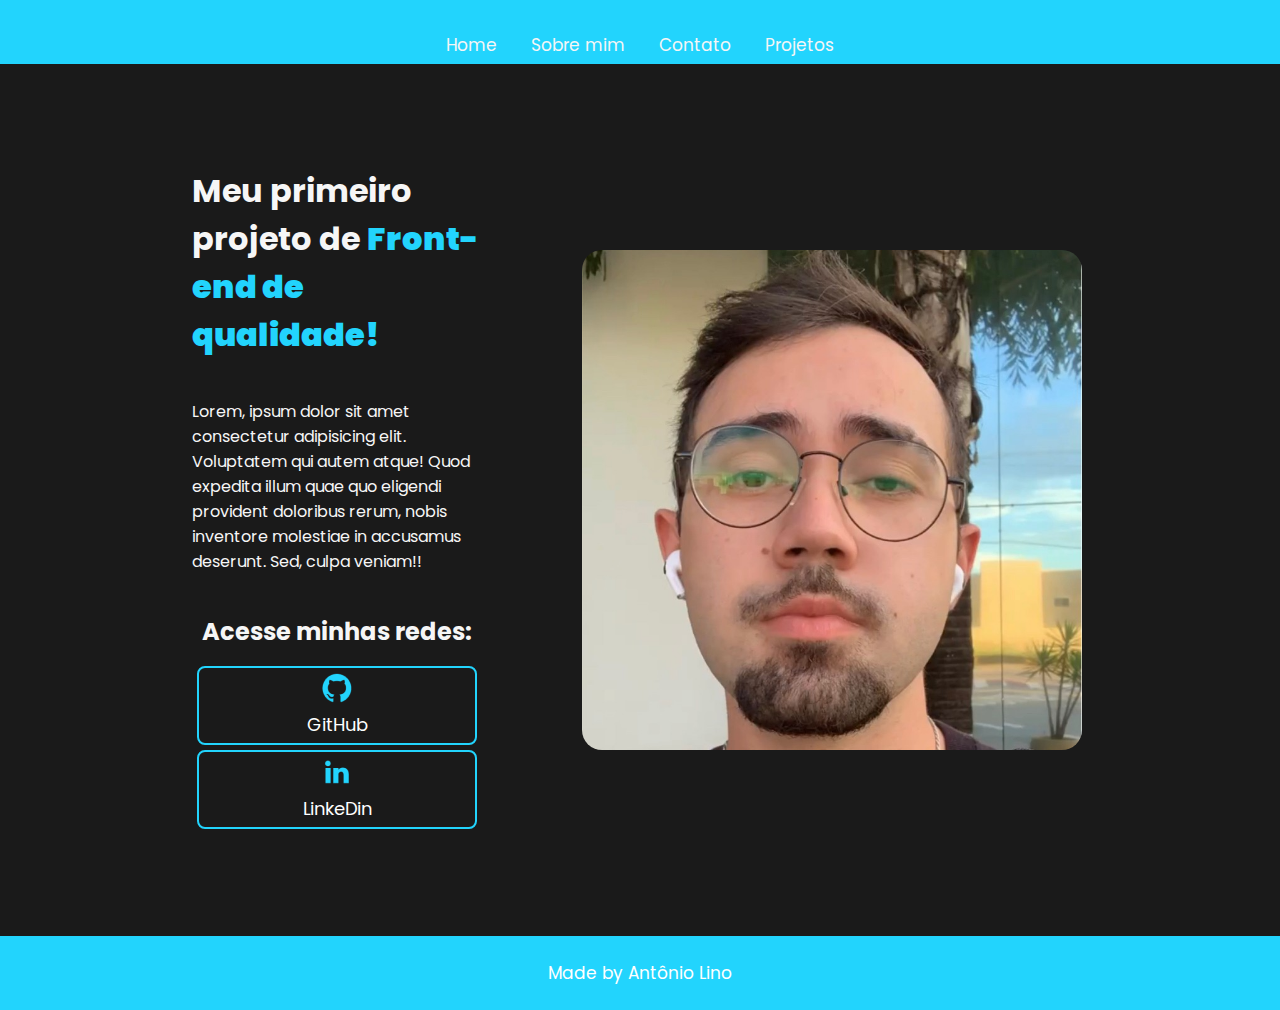
<file: index.html>
<!DOCTYPE html>
<html lang="pt-br">
  <head>
    <meta charset="UTF-8" />
    <meta http-equiv="X-UA-Compatible" content="IE=edge" />
    <meta name="viewport" content="width=device-width, initial-scale=1.0" />
    <link rel="stylesheet" href="./styles/styles.css" />
    <title>Portifolio de aprendizado curso Alura</title>
  </head>
  <body>
    <header class="header">
      <nav class="navigation">
        <a class="List-Header" href="#">Home</a>
        <a class="List-Header" href="SobreMim.html">Sobre mim</a>
        <a class="List-Header" href="mailto:antonioaplino@gmail.com">Contato</a>
        <a class="List-Header" href="Projetos.html">Projetos</a>
      </nav>
    </header>
    <main class="Apresentation">
      <div class="container">
        <h1 class="First-Text">
          Meu primeiro projeto de
          <strong> Front-end de qualidade!</strong>
        </h1>
        <p class="Paragraph">
          Lorem, ipsum dolor sit amet consectetur adipisicing elit. Voluptatem
          qui autem atque! Quod expedita illum quae quo eligendi provident
          doloribus rerum, nobis inventore molestiae in accusamus deserunt. Sed,
          culpa veniam!!
        </p>
        <div class="button-direction">
          <h2 class="Text-Social-Medias">Acesse minhas redes:</h2>
          <div class="hover_effect">
            <button class="button">
              <a
                class="Link"
                target="_blank"
                href="https://github.com/AntonioALino"
                ><img src="Imgs/Logo Github.png" alt="Logo GitHub" /> GitHub
              </a>
            </button>
            <button class="button">
              <a
                class="Link"
                target="_blank"
                href="https://www.linkedin.com/in/antonio-augusto-prado-lino/"
                ><img
                  src="Imgs/Logo linkedin.png"
                  alt="Logo linkedin"
                  class="Image-link"
                />LinkeDin</a
              >
            </button>
          </div>
        </div>
      </div>
      <img
        class="Image"
        src="Imgs/1678199656931.jpg"
        alt="foto do Antônio Lino"
      />
    </main>
    <footer class="footer">
      <p class="Text-Footer">Made by Antônio Lino</p>
    </footer>
  </body>
</html>
</file>
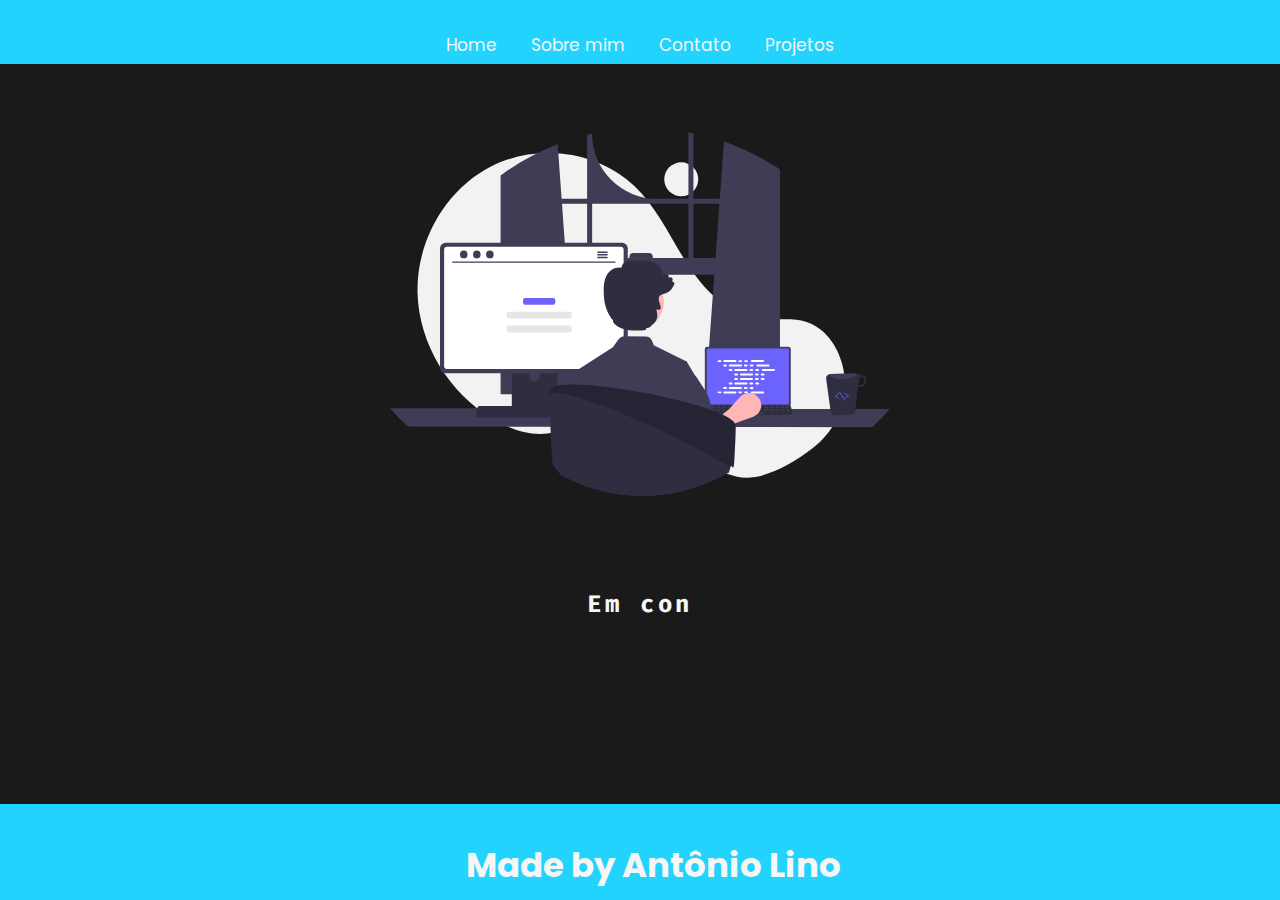
<file: Projetos.html>
<!DOCTYPE html>
<html lang="pt-br">
  <head>
    <meta charset="UTF-8" />
    <meta http-equiv="X-UA-Compatible" content="IE=edge" />
    <meta name="viewport" content="width=device-width, initial-scale=1.0" />
    <link rel="stylesheet" href="./styles/Projetos.css" />
    <title>Projetos</title>
  </head>
  <body>
    <header class="header">
      <nav class="navigation">
        <a class="List-Header" href="#">Home</a>
        <a class="List-Header" href="SobreMim.html">Sobre mim</a>
        <a class="List-Header" href="mailto:antonioaplino@gmail.com">Contato</a>
        <a class="List-Header" href="Projetos.html">Projetos</a>
      </nav>
    </header>
    <div class="container">
      <img
        src="Imgs/undraw_programming_re_kg9v.svg"
        alt="Imagem de programação"
        class="Image"
      />
      <h3 id="typewriter"></h3>
    </div>
    <footer class="footer">
      <h1>Made by Antônio Lino</h1>
    </footer>
    <script src="Projetos.js"></script>
  </body>
</html>
</file>
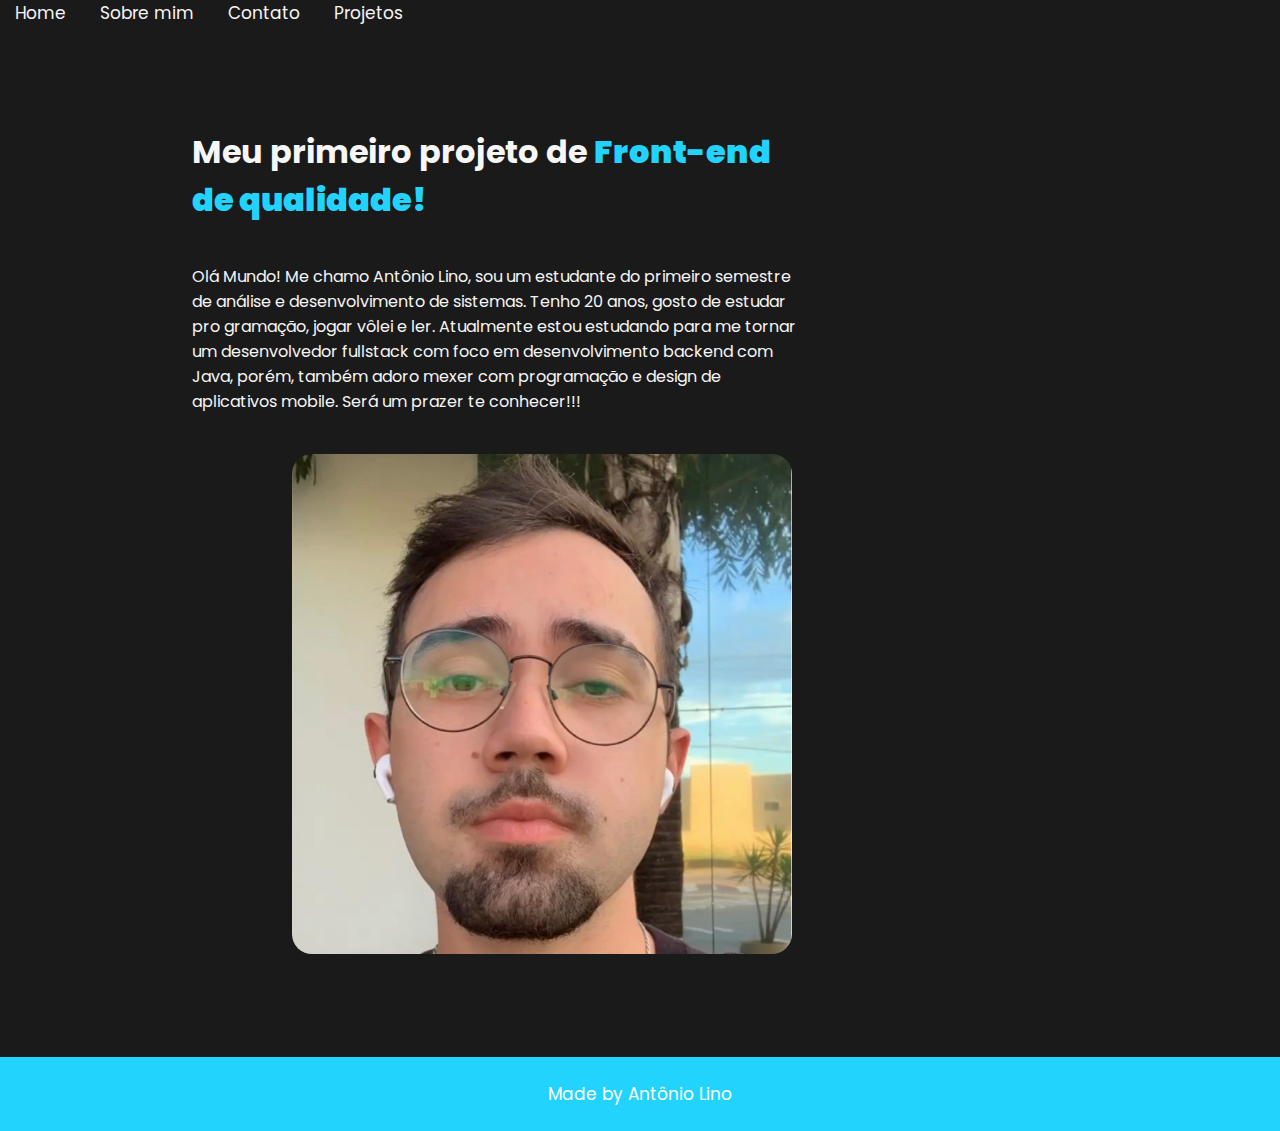
<file: SobreMim.html>
<!DOCTYPE html>
<html lang="pt-br">
<head>
  <meta charset="UTF-8">
  <meta http-equiv="X-UA-Compatible" content="IE=edge">
  <meta name="viewport" content="width=device-width, initial-scale=1.0">
  <link rel="stylesheet" href="./styles/styles.css">
  <title>Sobre Antônio Lino</title>
</head>
<body>
  <nav>
    <a class="List-Header" href="index.html">Home</a>
    <a class="List-Header" href="SobreMim.html">Sobre mim</a>
    <a class="List-Header" href="mailto:antonioaplino@gmail.com">Contato</a>
    <a class="List-Header" href="Projetos.html">Projetos</a>
  </nav>
</header>
<main class="Apresentation">
  <div class="container">
    <h1 class="First-Text">
      Meu primeiro projeto de
      <strong> Front-end de qualidade!</strong>
    </h1>
    <p class="Paragraph">
      Olá Mundo! Me chamo Antônio Lino, sou um estudante do primeiro semestre de análise e desenvolvimento de sistemas. Tenho 20 anos, gosto de estudar pro
      gramação, jogar vôlei e ler. Atualmente estou estudando para me tornar um desenvolvedor fullstack com foco em desenvolvimento backend com Java,
      porém, também adoro mexer com programação e design de aplicativos mobile. Será um prazer te conhecer!!!
    </p>
  <img
    class="Image"
    src="Imgs/1678199656931.jpg"
    alt="foto do Antônio Lino"
  />
</main>
<footer class="footer">
  <p class="Text-Footer">Made by Antônio Lino</p>
</footer>
</body>
</html>
</file>
<file: styles/styles.css>
@import url(https://fonts.googleapis.com/css2?family=Poppins:wght@100;200;300;400;500;600;800;900&display=swap);

* {
  padding: 0;
  margin: 0;
  box-sizing: border-box;
  font-family: "Poppins", sans-serif;
}

body {
  background-color: #1a1a1a;
  height: 100%;
}

.header {
  padding: 0.5%;
  position: relative;
  background-color: #22d4fd;
}

.navigation {
  gap: 80px;
  text-align: start;
  justify-self: center;
  padding: 2% 0% 0% 0%;
  max-height: 70px;
}

.List-Header {
  text-decoration: none;
  color: #f6f6f6;
  overflow: hidden;
  font-size: 17px;
  margin: 15px;
}

.container {
  width: 615px;
  display: flex;
  flex-direction: column;
  gap: 40px;
}

.Apresentation {
  display: flex;
  align-items: center;
  justify-content: space-between;
  margin: 8% 15%;
}

.First-Text {
  color: #f6f6f6;
}

strong {
  color: #22d4fd;
}

.Paragraph {
  color: #f6f6f6;
}

.button-direction {
  display: flex;
  flex-direction: column;
  align-items: center;
  gap: 12px;
  
}

.Text-Social-Medias {
  color: #f6f6f6;
  font-size: 24px;
}

.button {
  display: flex;
  justify-content: center;
  align-items: center;
  gap: 16px;
  width: 280px;
  height: 79px;
  border-radius: 8px;
  margin: 5px;
  border: 2px solid #22d4fd;
  background-color: #1a1a1a;
  transition: 0.35s;
  cursor: pointer;
}

.hover_effect{
  transition: 0.35s;
}

.hover_effect:hover > :not(:hover) {
  transform: scale(0.9);
  opacity: 0.4;
}

.Image {
  width: 500px;
  height: 500px;
  border-radius: 20px;
  margin: 0px 100px;
}

.Link {
  color: white;
  font-size: 18px;
  text-decoration: none;
  margin: 100px;
}

.footer {
  width: 100%;
  padding: 24px;
  background-color: #22d4fd;
  bottom: 0;
  left: 0;
  position: relative;
}

.Text-Footer {
  color: white;
  text-align: center;
  font-size: 17px;
}
</file>
<file: styles/Projetos.css>
@import url(https://fonts.googleapis.com/css2?family=Poppins:wght@100;200;300;400;500;600;800;900&display=swap);
@import url(https://fonts.googleapis.com/css2?family=Fira+Code:wght@100;200;300;400;500;600;700&display=swap);


body {
  font-family: "Poppins", sans-serif;
  color: var(--secundary-color);
  background-color: var(--background-color);
  margin: 0;
  padding: 0;
  box-sizing: border-box;
}

:root {
  --background-color: #1a1a1a;
  --primary-color: #22d4fd;
  --secundary-color: #f6f6f6;
}

.header {
  padding: 0.5%;
  position: relative;
  background-color: var(--primary-color);
}
.navigation {
  gap: 80px;
  text-align: start;
  justify-self: center;
  padding: 2% 0% 0% 0%;
  max-height: 70px;
}

.List-Header {
  text-decoration: none;
  overflow: hidden;
  color: var(--secundary-color);
  margin: 15px;
  font-size: 17px;
}

.container {
  display: flex;
  flex-direction: column;
  text-align: center;
}

.Image {
  width: 500px;
  height: 500px;
  align-self: center;
}

#typewriter {
  overflow: hidden;
  white-space: nowrap;
  font-size: 24px;
  font-family: "Fira Code";
  letter-spacing: 0.15em;
  animation: typing 3s steps(40, end), blink-caret 0.75s step-end infinite;
}

@keyframes typing {
  from {
    width: 100%;
  }
  to {
    width: 100%;
  }
}

@keyframes blink-caret {
  from,
  to {
    border-color: transparent;
  }
  50% {
    border-color: var(--primary-color);
  }
}
.footer {
  padding: 13px;
  text-align: center;
  background-color: var(--primary-color);
  width: 100%;
  left: 0;
  bottom: 0;
  position: fixed;
  font-size: 17px;
  max-height: 70px;
}
</file>
